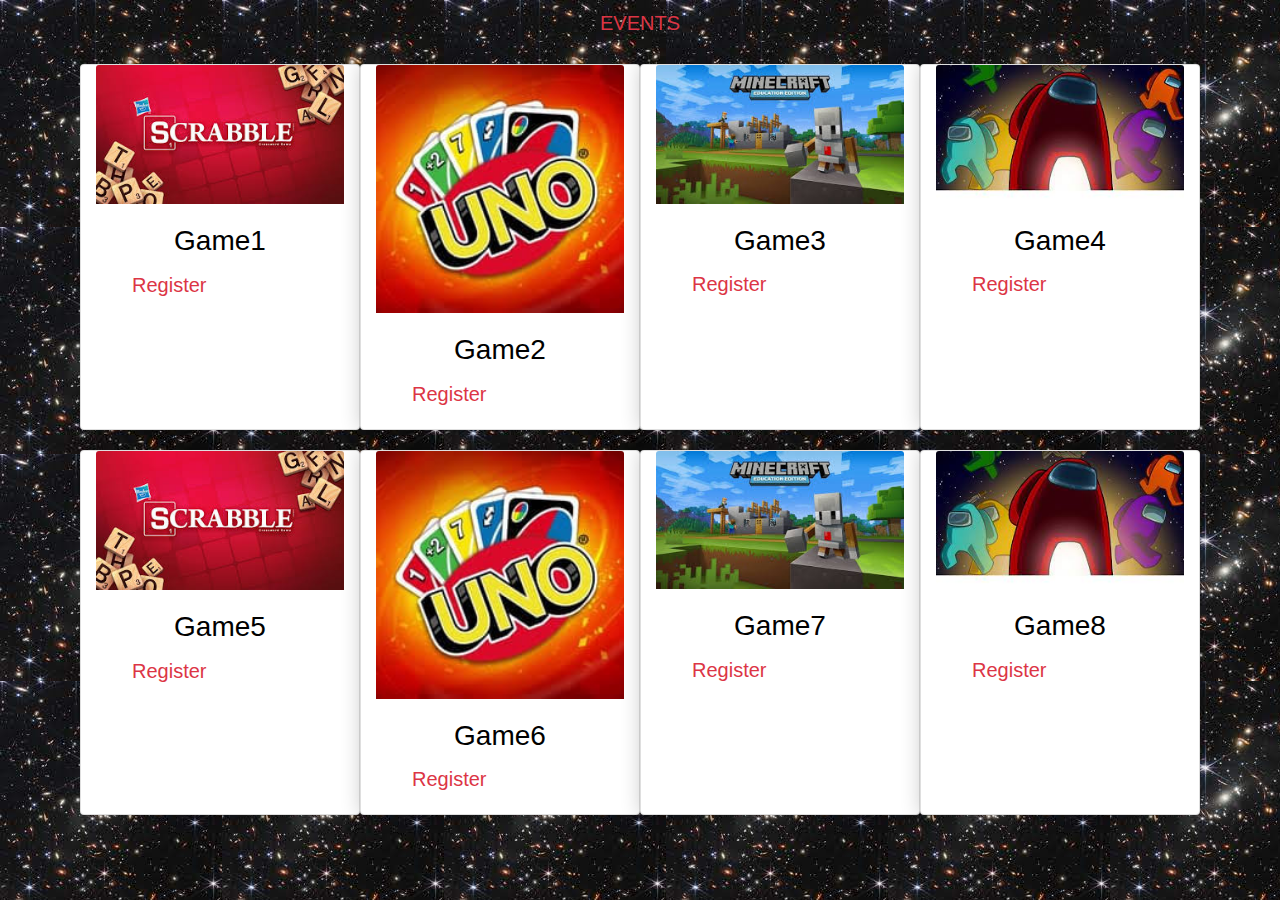
<file: events.html>
<!DOCTYPE html>
<html lang="en" dir="ltr">

<head>
  <meta charset="utf-8">
  <title>events</title>
  <link rel="stylesheet" href="css/events.css">
  <link rel="icon" type="ico" href="favicon.ico">
  <link rel="preconnect" href="https://fonts.googleapis.com">
</head>

<body class=events_body>
  <h1 class="h1 btn-outline-danger btn-lg">EVENTS</h1>

  <div class="container">
    <div class="card-group">


      <div class="row">
        <div class="card col-md-3">
          <img class="card-img-top" src="game1.jpeg">

          <div class="card-body">
            <h3 class="card-title">Game1</h3>
            <a href="https://www.pogo.com/games/a-way-with-words/play" class="button btn-outline-danger btn-lg">Register</a>
          </div>
        </div>

        <div class="card col-md-3">
          <img class="card-img-top" src="game2.jpeg">

          <div class="card-body">
            <h3 class="card-title">Game2</h3>
            <a href="https://poki.com/en/g/uno-online" class="button btn-outline-danger btn-lg">Register</a>

          </div>
        </div>

        <div class="card col-md-3">
          <img class="card-img-top" src="game3.jpeg">
          <div class="card-body">
            <h3 class="card-title">Game3</h3>
            <a href="https://classic.minecraft.net/?join=zkEAOBLbAZFYPmFk" class="button btn-outline-danger btn-lg">Register</a>


          </div>
        </div>

        <div class="card col-md-3">
          <img class="card-img-top" src="game4.jpeg">
          <div class="card-body">
            <h3 class="card-title">Game4</h3>
            <a href="https://www.innersloth.com/games/among-us/" class="button btn-outline-danger btn-lg">Register</a>


          </div>
        </div>
      </div>
    </div>
  </div>



  <div class="container">
    <div class="card-group">


      <div class="row">
        <div class="card col-md-3">
          <img class="card-img-top" src="game1.jpeg">

          <div class="card-body">
            <h3 class="card-title">Game5</h3>
            <a href="https://www.pogo.com/games/a-way-with-words/play" class="button btn-outline-danger btn-lg">Register</a>
          </div>
        </div>

        <div class="card col-md-3">
          <img class="card-img-top" src="game2.jpeg">

          <div class="card-body">
            <h3 class="card-title">Game6</h3>
            <a href="https://poki.com/en/g/uno-online" class="button btn-outline-danger btn-lg">Register</a>

          </div>
        </div>

        <div class="card col-md-3">
          <img class="card-img-top" src="game3.jpeg">
          <div class="card-body">
            <h3 class="card-title">Game7</h3>
            <a href="https://classic.minecraft.net/?join=zkEAOBLbAZFYPmFk" class="button btn-outline-danger btn-lg">Register</a>


          </div>
        </div>

        <div class="card col-md-3">
          <img class="card-img-top" src="game4.jpeg">
          <div class="card-body">
            <h3 class="card-title">Game8</h3>
            <a href="https://www.innersloth.com/games/among-us/" class="button btn-outline-danger btn-lg">Register</a>


          </div>
        </div>
      </div>
    </div>
  </div>










    <link rel="stylesheet" href="https://maxcdn.bootstrapcdn.com/bootstrap/4.3.1/css/bootstrap.min.css">

    <script src="https://ajax.googleapis.com/ajax/libs/jquery/3.3.1/jquery.min.js">
    </script>

    <script src="https://cdnjs.cloudflare.com/ajax/libs/popper.js/1.14.7/umd/popper.min.js">
    </script>

    <script src="https://maxcdn.bootstrapcdn.com/bootstrap/4.3.1/js/bootstrap.min.js">
    </script>

</body>

</html>
</file>
<file: css/events.css>
.events_body{
  background-color: black;
  background-image: url("bgimg.jpeg");
  margin-left: 0;
  margin-right: 0;
}

.h1{
  color: white;
  text-align: center;
}
.card {
    padding-left: 20px;
    padding-right: 20px;
    box-shadow: 0 0 20px 0 rgba(0,0,0,0.2);
    background-color: rgba(0,0,0,0.2);
    transition: 0.3s;
    color: black;
 }
.card col-md-3{
   margin: 10px;
}
.card-img-top{
  width: 40%;
}
.card-title{
  text-align: center;
}
.container{
  padding-top: 10px;
  padding-bottom: 10px;
  color: black;

}

.card-group{
  color: black;
  padding-right: 10px;
  padding-left: 10px;
}
.button{
  text-align: center;
}
</file>
